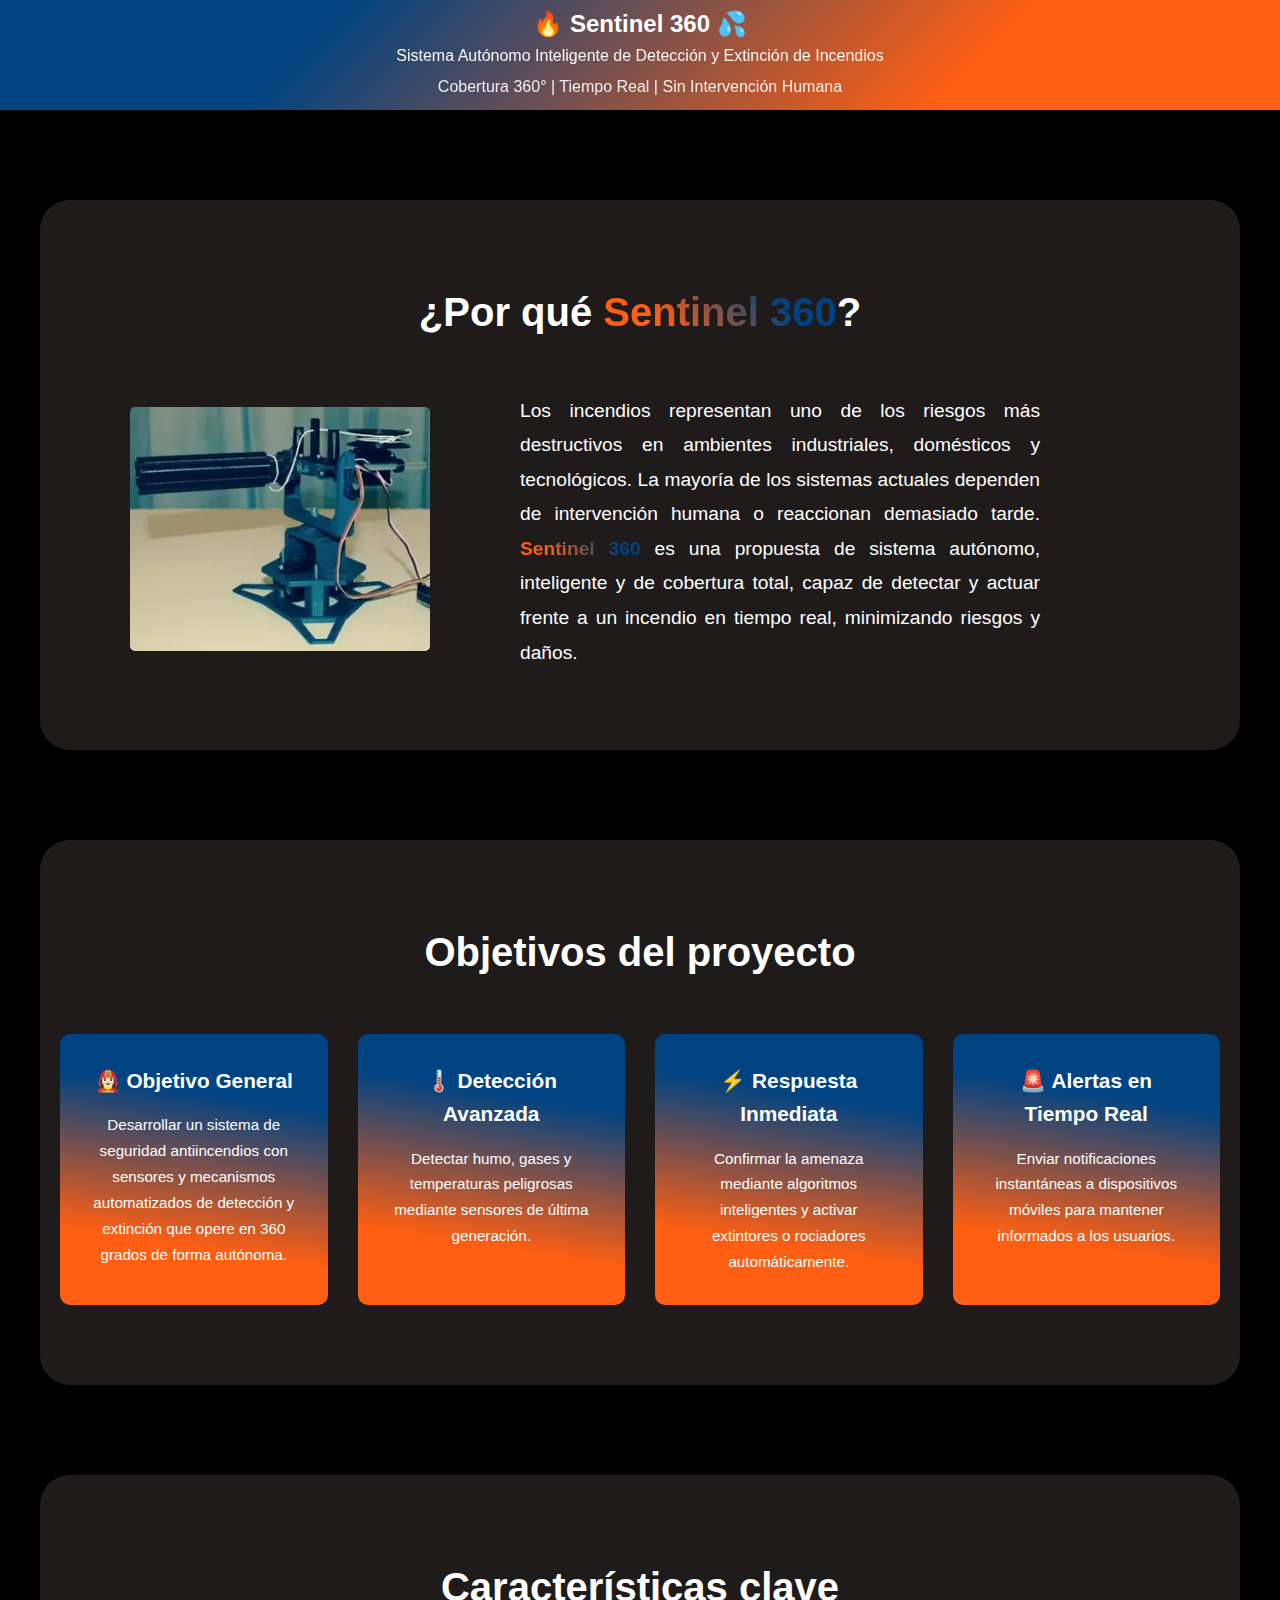
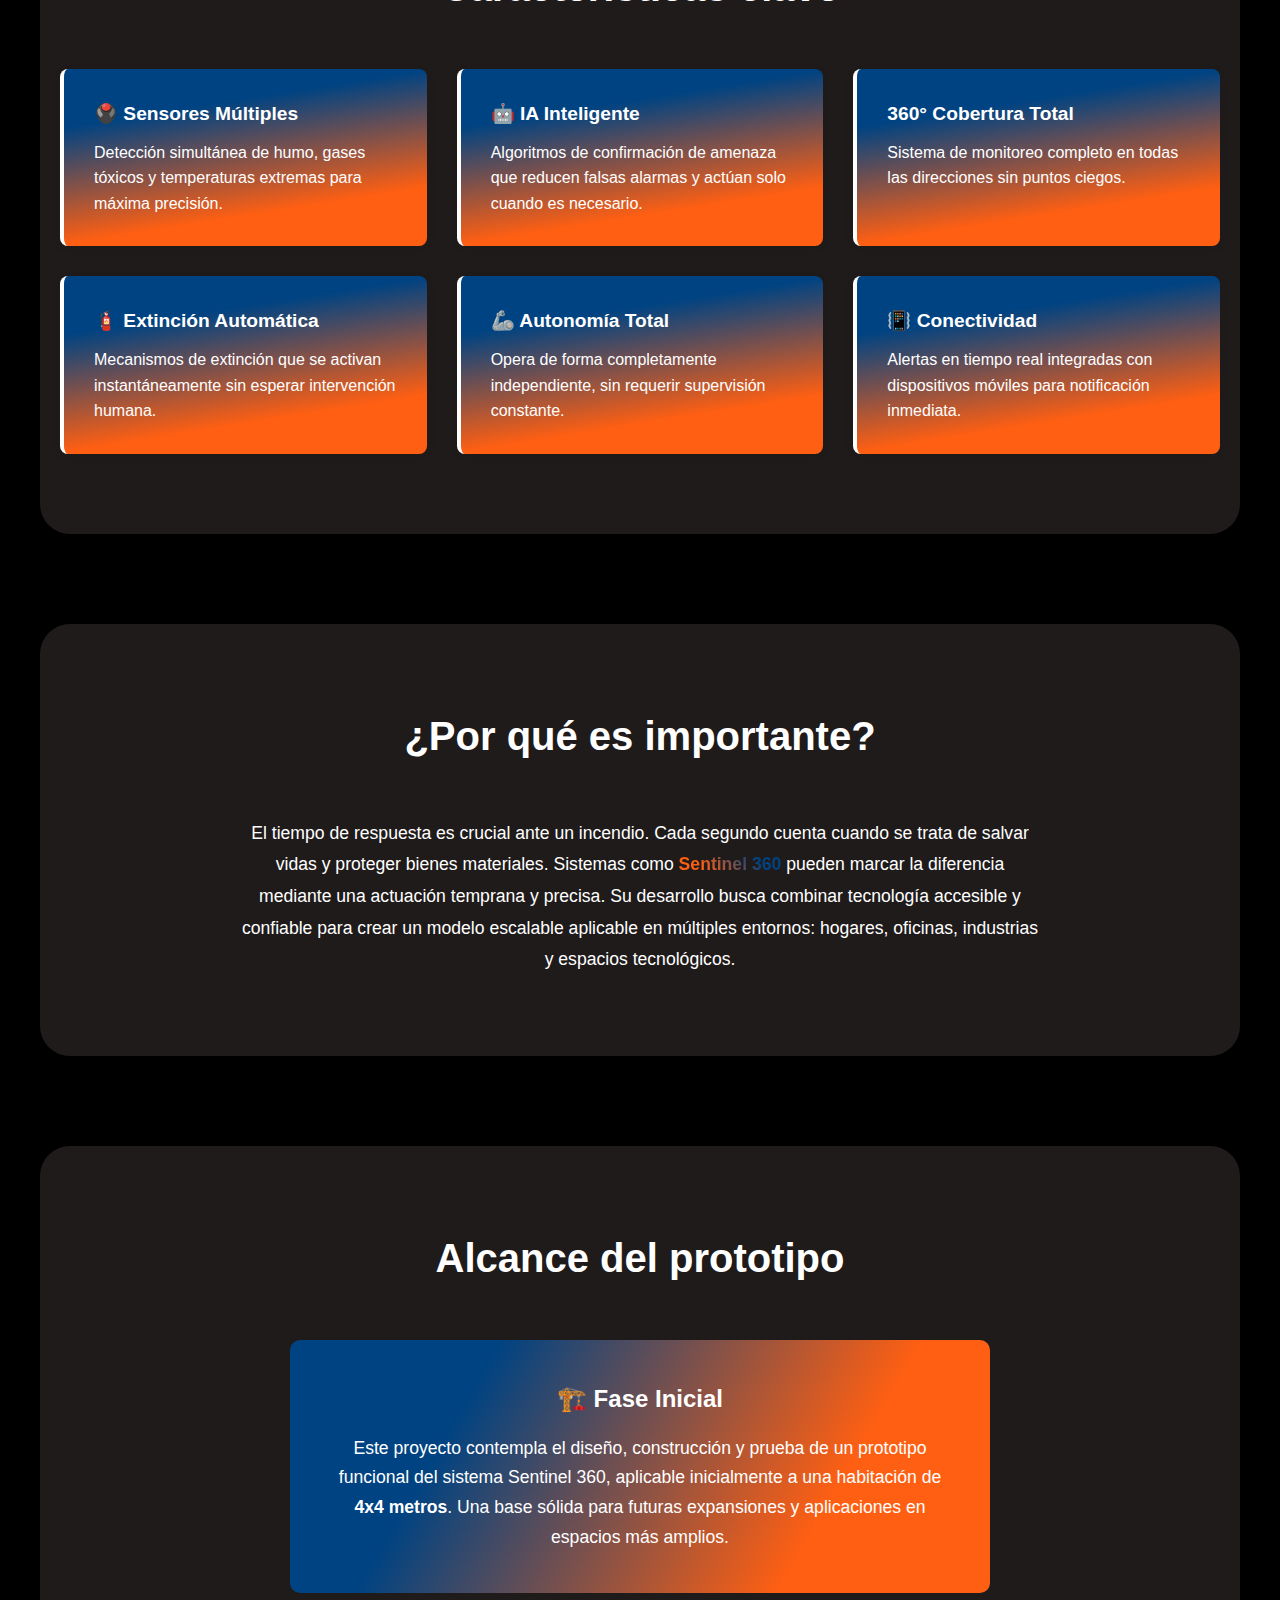
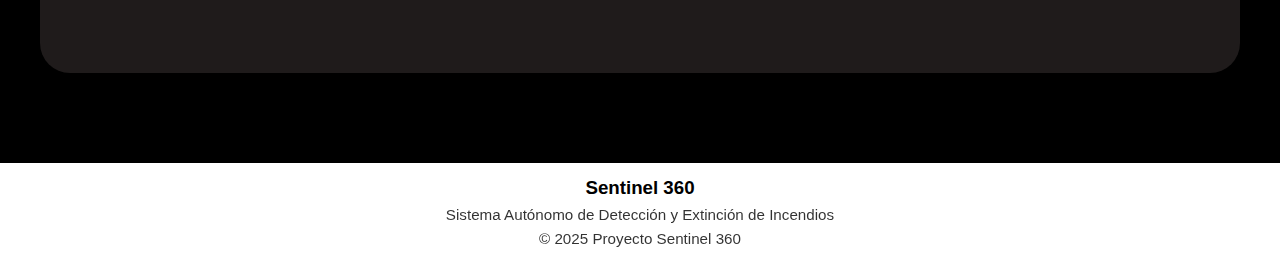
<file: index.html>
<!DOCTYPE html>
<html lang="es">
<head>
    <meta charset="UTF-8">
    <meta name="viewport" content="width=device-width, initial-scale=1.0">
    <title>Sentinel 360 - Sistema Antiincendios Autónomo</title>
    <link rel="stylesheet" href="style.css">
</head>
<body>
    <!-- Hero -->
    <section class="hero">
        <h2>🔥 Sentinel 360 💦</h2>
        <p class="subtitle">Sistema Autónomo Inteligente de Detección y Extinción de Incendios</p>
        <p class="subtitle" style="font-size: 1em; opacity: 0.9;">Cobertura 360° | Tiempo Real | Sin Intervención Humana</p>
    </section>
    
    <!-- Introducción -->
    <section class="block">
        <h2 class="section-title">¿Por qué <span class="gradient-text">Sentinel 360</span>?</h2>
   <img class="img" src="modelo.webp" width="300"> <!-- <- There -->
        <p class="intro-text">
            Los incendios representan uno de los riesgos más destructivos en ambientes industriales, domésticos y tecnológicos. 
            La mayoría de los sistemas actuales dependen de intervención humana o reaccionan demasiado tarde. 
            <strong class="gradient-text">Sentinel 360</strong> es una propuesta de sistema autónomo, inteligente y de cobertura total, 
            capaz de detectar y actuar frente a un incendio en tiempo real, minimizando riesgos y daños.
        </p>
    </section>
    
    <!-- Objetivos -->
    <section class="block">
        <h2 class="section-title">Objetivos del proyecto</h2>
        <div class="objectives-grid">
            <div class="objective-card">
                <h3>👩🏻‍🚒 Objetivo General</h3>
                <p>Desarrollar un sistema de seguridad antiincendios con sensores y mecanismos automatizados de detección y extinción que opere en 360 grados de forma autónoma.</p>
            </div>
            <div class="objective-card">
                <h3>🌡️ Detección Avanzada</h3>
                <p>Detectar humo, gases y temperaturas peligrosas mediante sensores de última generación.</p>
            </div>
            <div class="objective-card">
                <h3>⚡ Respuesta Inmediata</h3>
                <p>Confirmar la amenaza mediante algoritmos inteligentes y activar extintores o rociadores automáticamente.</p>
            </div>
            <div class="objective-card">
                <h3>🚨 Alertas en Tiempo Real</h3>
                <p>Enviar notificaciones instantáneas a dispositivos móviles para mantener informados a los usuarios.</p>
            </div>
        </div>
    </section>
    
    <!-- Características -->
    <section class="block">
        <h2 class="section-title">Características clave</h2>
        <div class="features-list">
            <div class="feature-item">
                <h4>🖲️ Sensores Múltiples</h4>
                <p>Detección simultánea de humo, gases tóxicos y temperaturas extremas para máxima precisión.</p>
            </div>
            <div class="feature-item">
                <h4>🤖 IA Inteligente</h4>
                <p>Algoritmos de confirmación de amenaza que reducen falsas alarmas y actúan solo cuando es necesario.</p>
            </div>
            <div class="feature-item">
                <h4>360° Cobertura Total</h4>
                <p>Sistema de monitoreo completo en todas las direcciones sin puntos ciegos.</p>
            </div>
            <div class="feature-item">
                <h4>🧯 Extinción Automática</h4>
                <p>Mecanismos de extinción que se activan instantáneamente sin esperar intervención humana.</p>
            </div>
            <div class="feature-item">
                <h4>🦾 Autonomía Total</h4>
                <p>Opera de forma completamente independiente, sin requerir supervisión constante.</p>
            </div>
            <div class="feature-item">
                <h4>📳 Conectividad</h4>
                <p>Alertas en tiempo real integradas con dispositivos móviles para notificación inmediata.</p>
            </div>
        </div>
    </section>
    
    <!-- Justificación -->
    <section class="justification block">
        <h2 class="section-title">¿Por qué es importante?</h2>
        <div class="justification-content">
            <p>
                El tiempo de respuesta es crucial ante un incendio. Cada segundo cuenta cuando se trata de salvar vidas y proteger bienes materiales. 
                Sistemas como <strong class="gradient-text">Sentinel 360</strong> pueden marcar la diferencia mediante una actuación temprana y precisa. 
                Su desarrollo busca combinar tecnología accesible y confiable para crear un modelo escalable aplicable en múltiples entornos: 
                hogares, oficinas, industrias y espacios tecnológicos.
            </p>
        </div>
    </section>
    
    <!-- Alcance -->
    <section class="scope block">
        <h2 class="section-title">Alcance del prototipo</h2>
        <div class="scope-box">
            <h3>🏗️ Fase Inicial</h3>
            <p>
                Este proyecto contempla el diseño, construcción y prueba de un prototipo funcional del sistema Sentinel 360, 
                aplicable inicialmente a una habitación de <strong>4x4 metros</strong>. 
                Una base sólida para futuras expansiones y aplicaciones en espacios más amplios.
            </p>
        </div>
    </section>
    
    <!-- Footer -->
    <footer id="contact">
        <h3>Sentinel 360</h3>
        <p class="footer-info">Sistema Autónomo de Detección y Extinción de Incendios</p>
        <p class="footer-info">© 2025 Proyecto Sentinel 360</p>
    </footer>
</body>
</html>
</file>
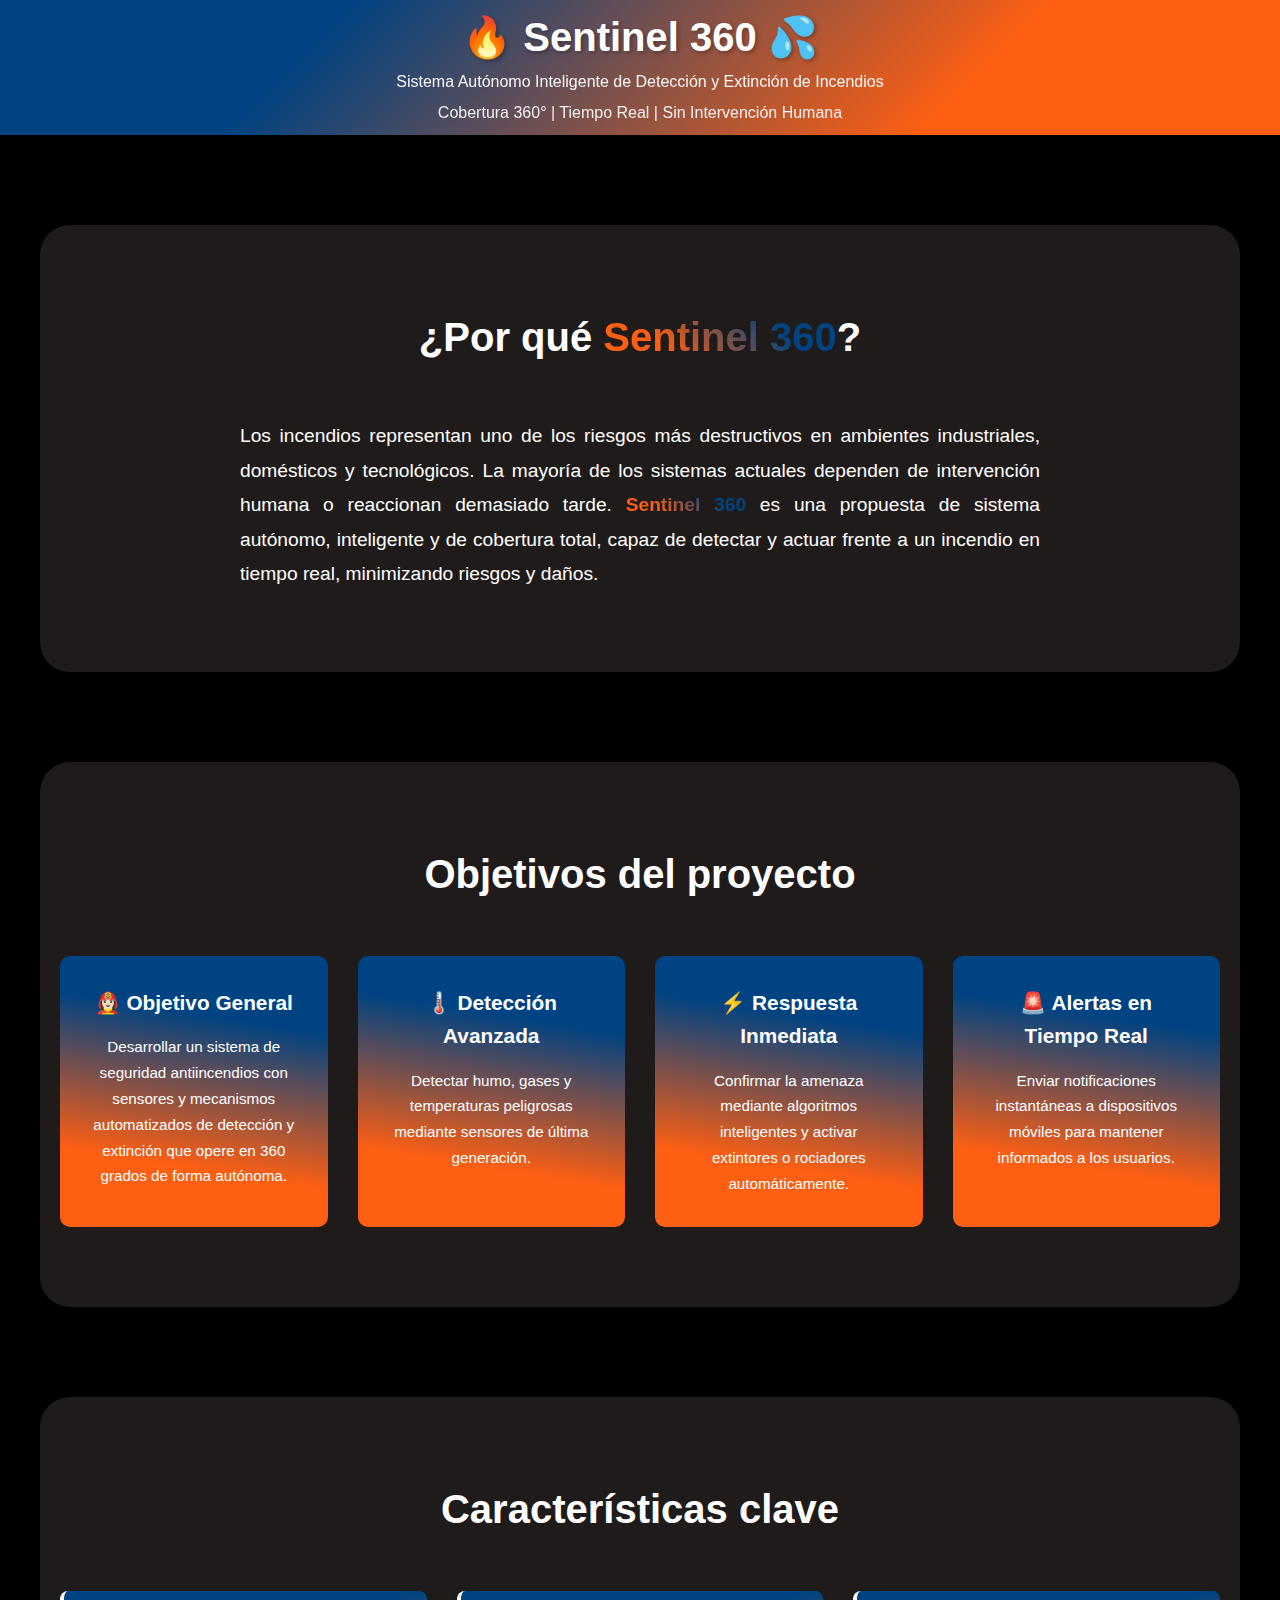
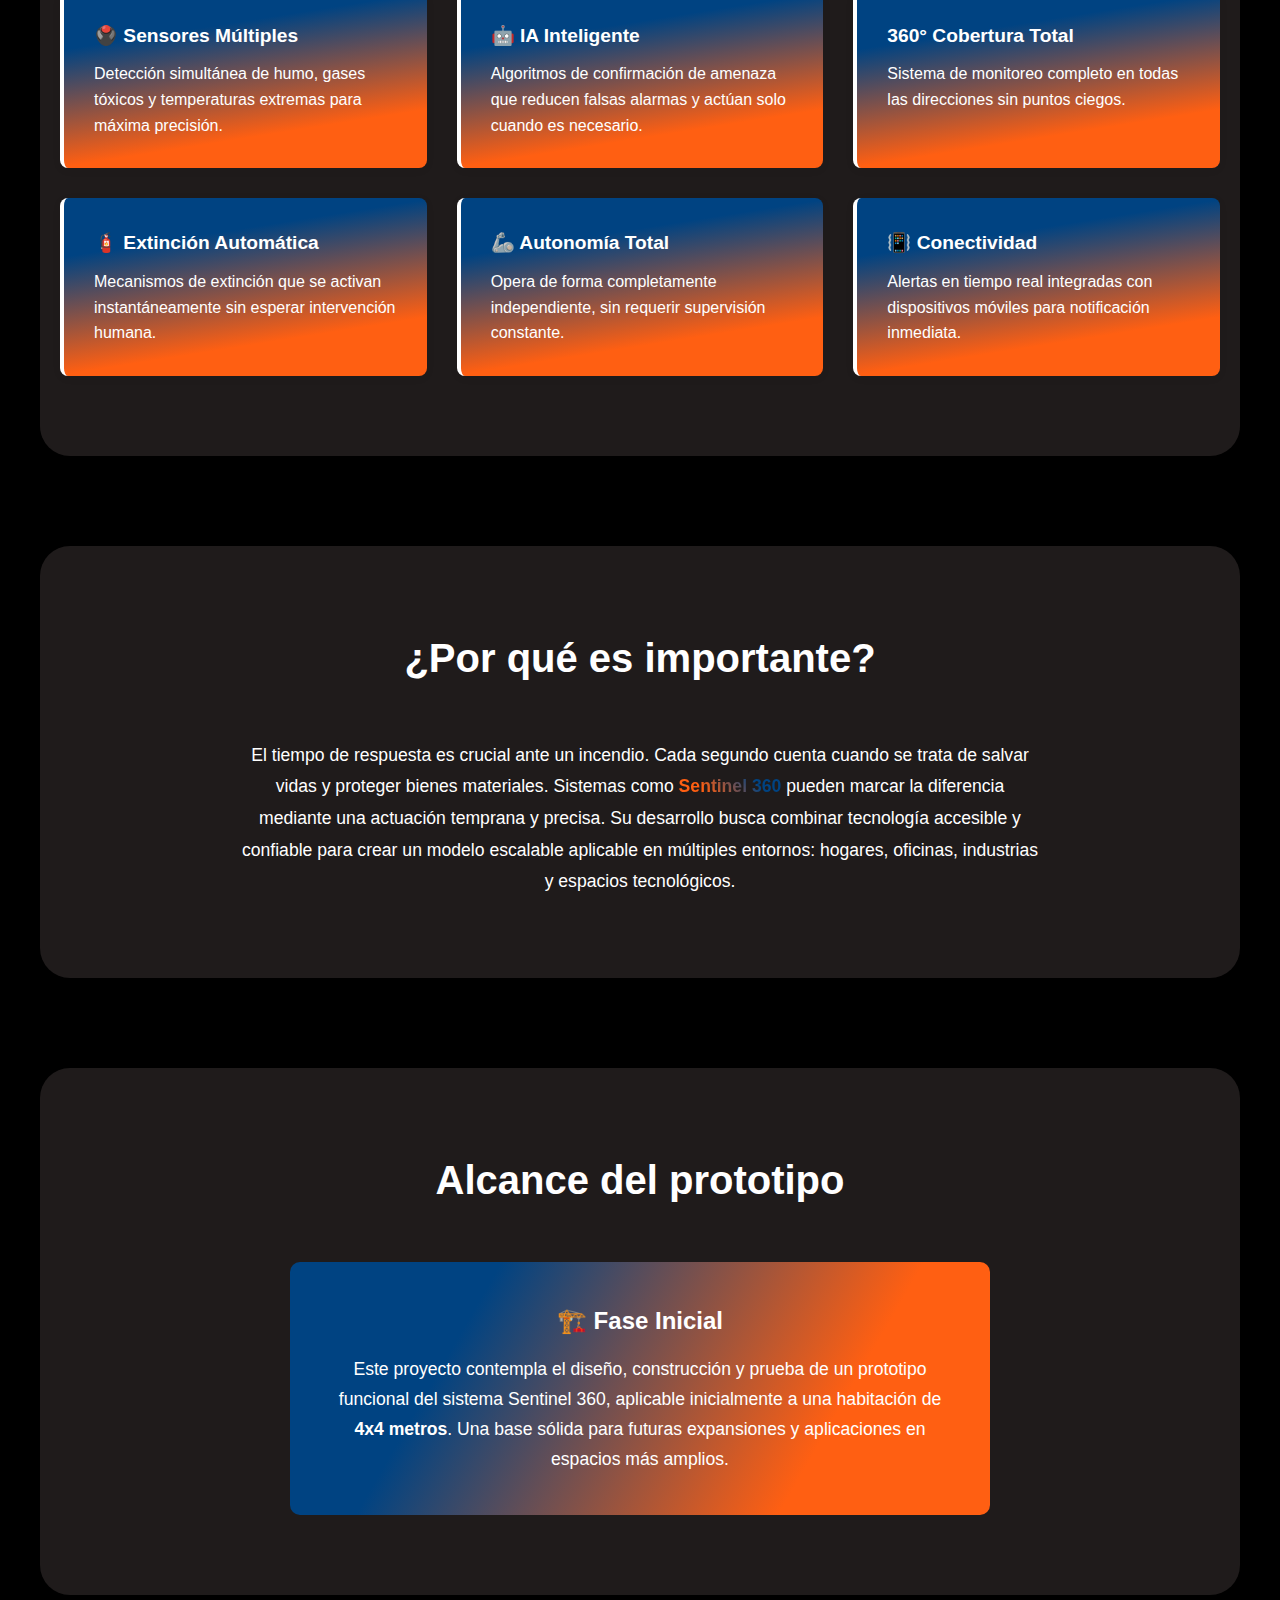
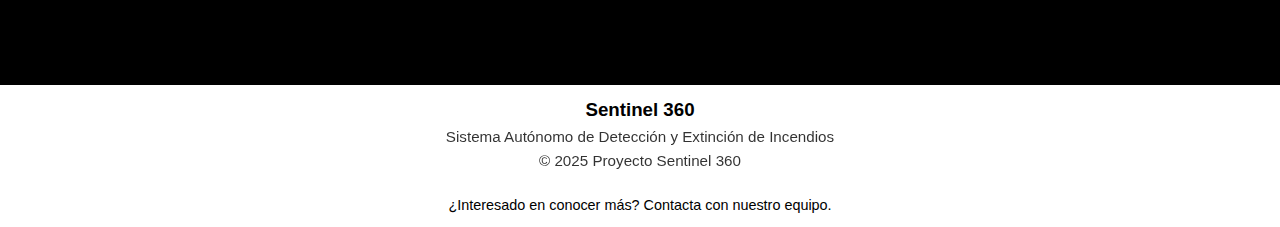
<file: sentinel360.html>
<!DOCTYPE html>
<html lang="es">
<head>
    <meta charset="UTF-8">
    <meta name="viewport" content="width=device-width, initial-scale=1.0">
    <title>Sentinel 360 - Sistema Antiincendios Autónomo</title>
    <link rel="stylesheet" href="style.css">
</head>
<body>
    <!-- Hero -->
    <section class="hero">
        <h1>🔥 Sentinel 360 💦</h1>
        <p class="subtitle">Sistema Autónomo Inteligente de Detección y Extinción de Incendios</p>
        <p class="subtitle" style="font-size: 1em; opacity: 0.9;">Cobertura 360° | Tiempo Real | Sin Intervención Humana</p>
    </section>
    
    <!-- Introducción -->
    <section class="block">
        <h2 class="section-title">¿Por qué <span class="gradient-text">Sentinel 360</span>?</h2>
        <p class="intro-text">
            Los incendios representan uno de los riesgos más destructivos en ambientes industriales, domésticos y tecnológicos. 
            La mayoría de los sistemas actuales dependen de intervención humana o reaccionan demasiado tarde. 
            <strong class="gradient-text">Sentinel 360</strong> es una propuesta de sistema autónomo, inteligente y de cobertura total, 
            capaz de detectar y actuar frente a un incendio en tiempo real, minimizando riesgos y daños.
        </p>
    </section>
    
    <!-- Objetivos -->
    <section class="block">
        <h2 class="section-title">Objetivos del proyecto</h2>
        <div class="objectives-grid">
            <div class="objective-card">
                <h3>👩🏻‍🚒 Objetivo General</h3>
                <p>Desarrollar un sistema de seguridad antiincendios con sensores y mecanismos automatizados de detección y extinción que opere en 360 grados de forma autónoma.</p>
            </div>
            <div class="objective-card">
                <h3>🌡️ Detección Avanzada</h3>
                <p>Detectar humo, gases y temperaturas peligrosas mediante sensores de última generación.</p>
            </div>
            <div class="objective-card">
                <h3>⚡ Respuesta Inmediata</h3>
                <p>Confirmar la amenaza mediante algoritmos inteligentes y activar extintores o rociadores automáticamente.</p>
            </div>
            <div class="objective-card">
                <h3>🚨 Alertas en Tiempo Real</h3>
                <p>Enviar notificaciones instantáneas a dispositivos móviles para mantener informados a los usuarios.</p>
            </div>
        </div>
    </section>
    
    <!-- Características -->
    <section class="block">
        <h2 class="section-title">Características clave</h2>
        <div class="features-list">
            <div class="feature-item">
                <h4>🖲️ Sensores Múltiples</h4>
                <p>Detección simultánea de humo, gases tóxicos y temperaturas extremas para máxima precisión.</p>
            </div>
            <div class="feature-item">
                <h4>🤖 IA Inteligente</h4>
                <p>Algoritmos de confirmación de amenaza que reducen falsas alarmas y actúan solo cuando es necesario.</p>
            </div>
            <div class="feature-item">
                <h4>360° Cobertura Total</h4>
                <p>Sistema de monitoreo completo en todas las direcciones sin puntos ciegos.</p>
            </div>
            <div class="feature-item">
                <h4>🧯 Extinción Automática</h4>
                <p>Mecanismos de extinción que se activan instantáneamente sin esperar intervención humana.</p>
            </div>
            <div class="feature-item">
                <h4>🦾 Autonomía Total</h4>
                <p>Opera de forma completamente independiente, sin requerir supervisión constante.</p>
            </div>
            <div class="feature-item">
                <h4>📳 Conectividad</h4>
                <p>Alertas en tiempo real integradas con dispositivos móviles para notificación inmediata.</p>
            </div>
        </div>
    </section>
    
    <!-- Justificación -->
    <section class="justification block">
        <h2 class="section-title">¿Por qué es importante?</h2>
        <div class="justification-content">
            <p>
                El tiempo de respuesta es crucial ante un incendio. Cada segundo cuenta cuando se trata de salvar vidas y proteger bienes materiales. 
                Sistemas como <strong class="gradient-text">Sentinel 360</strong> pueden marcar la diferencia mediante una actuación temprana y precisa. 
                Su desarrollo busca combinar tecnología accesible y confiable para crear un modelo escalable aplicable en múltiples entornos: 
                hogares, oficinas, industrias y espacios tecnológicos.
            </p>
        </div>
    </section>
    
    <!-- Alcance -->
    <section class="scope block">
        <h2 class="section-title">Alcance del prototipo</h2>
        <div class="scope-box">
            <h3>🏗️ Fase Inicial</h3>
            <p>
                Este proyecto contempla el diseño, construcción y prueba de un prototipo funcional del sistema Sentinel 360, 
                aplicable inicialmente a una habitación de <strong>4x4 metros</strong>. 
                Una base sólida para futuras expansiones y aplicaciones en espacios más amplios.
            </p>
        </div>
    </section>
    
    <!-- Footer -->
    <footer id="contact">
        <h3>Sentinel 360</h3>
        <p class="footer-info">Sistema Autónomo de Detección y Extinción de Incendios</p>
        <p class="footer-info">© 2025 Proyecto Sentinel 360</p>
        <p style="margin-top: 20px; font-size: 0.9em;">¿Interesado en conocer más? Contacta con nuestro equipo.</p>
    </footer>
</body>
</html>
</file>
<file: style.css>
* {

    margin: 0;
    padding: 0;
    box-sizing: border-box;
 }

 body {

    font-family: 'Segoe UI', Tahoma, Geneva, Verdana, sans-serif;
    line-height: 1.6;
    color: #333;
    background: black;

 }

 .hero {

    background: linear-gradient(135deg, #004382 0%, #004382 25%, #FF5F12 75%, #FF5F12 100%);
    color: white;
    padding: 5px 20px;
    text-align: center;
    min-height: auto;
    height: auto;
    width: 100vw;
    max-width: 100vw;
    display: flex;
    flex-direction: column;
    justify-content: center;
    align-items: center;

 }

 .hero h1 {

    width: 100%;
    font-size: 2.5em;
    font-weight: 700;
    text-shadow: 2px 2px 4px rgba(0,0,0,0.3);

 }

 .hero .subtitle {

    font-size: 1em;
    margin-bottom: 5px;
    opacity: 0.95;
    width: 100%;
    margin-left: auto;
    margin-right: auto;

 }

 .img {

    float: left;
    margin-top: 13.5px;
    margin-left: 70px;
    margin-right: 90px;
    margin-bottom: 10px;
    border-radius: 5px;
    width: 300px;
    height: auto;
    transition: transform 0.3s ease, box-shadow 0.3s ease;

 }

 .cta-button {

    background: #e94560;
    color: white;
    padding: 15px 40px;
    border: none;
    border-radius: 50px;
    font-size: 1.1em;
    cursor: pointer;
    transition: all 0.3s ease;
    display: inline-block;
    text-decoration: none;
    font-weight: 600;
    box-shadow: 0 4px 15px rgba(233, 69, 96, 0.4);

 }

 .cta-button:hover {

    background: #d43550;
    transform: translateY(-2px);
    box-shadow: 0 6px 20px rgba(233, 69, 96, 0.6);

 }

 section {

    padding: 80px 20px;
    max-width: 1200px;

 }

 .section-title {

    font-size: 2.5em;
    margin-bottom: 50px;
    text-align: center;
    color: white;
    font-weight: 700;

 }

 .gradient-text {

    background:
    linear-gradient(

       230deg,
       #004382 0%,
       #004382 25%,
       #FF5F12 75%,
       #FF5F12 100%

    );

    -webkit-background-clip: text;
    background-clip: text;
    -webkit-text-fill-color: transparent;

 }

 .block {

    background: #1F1B1B;
    border-radius: 30px;
    margin: 90px auto;
    color: white;

 }

 .intro-text {

    font-size: 1.2em;
    line-height: 1.8;
    max-width: 800px;
    margin: 0 auto;
    text-align: justify;
    color: white;

 }

 .objectives-grid {

    display: grid;
    grid-template-columns: repeat(auto-fit, minmax(250px, 1fr));
    gap: 30px;
    margin-top: 40px;

 }

 .objective-card {

    background: linear-gradient(9deg, #FF5F12 0%, #FF5F12 25%, #004382 75%, #004382 100%);
    color: white;
    padding: 30px;
    border-radius: 10px;
    text-align: center;
    transition: transform 0.3s ease, box-shadow 0.3s ease;

 }

 .objective-card:hover {

    transform: translateY(-10px);
    box-shadow: 0 2.5px 20px white;

 }

 .feature-item:hover {

    transform: translateY(-10px);
    box-shadow: 0 2.5px 20px white;

 }

 .img:hover {

    transform: translateY(-10px);
    box-shadow: 0 2.5px 20px white;

 }

 .scope-box:hover {

    transform: translateY(-10px);
    box-shadow: 0 2.5px 20px white;

 }

 .objective-card h3 {

    margin-bottom: 15px;
    font-size: 1.3em;
    color: white;

 }

 .objective-card p {

    line-height: 1.7;
    font-size: 0.95em;

 }

 .features-list {

    display: grid;
    grid-template-columns: repeat(auto-fit, minmax(280px, 1fr));
    gap: 30px;
    margin-top: 40px;

 }

 .feature-item {

    background: linear-gradient(351deg, #FF5F12 0%, #FF5F12 25%, #004382 75%, #004382 100%);
    padding: 30px;
    border-radius: 8px;
    border-left: 4px solid white;
    box-shadow: 0 2px 10px rgba(0,0,0,0.05);
    transition: transform 0.3s ease, box-shadow 0.3s ease;

 }

 .feature-item h4 {

    color: white;
    margin-bottom: 10px;
    font-size: 1.2em;

 }

 .feature-item p {

    color: white;
    line-height: 1.6;

 }

 .justification .section-title { color: white; }

 .justification .section-title span { color: #ff6b7a; }

 .justification-content {

    font-size: 1.1em;
    line-height: 1.8;
    max-width: 800px;
    margin: 0 auto;
    text-align: center;

 }

 .scope-box {

    background: linear-gradient(120deg, #004382 0%, #004382 25%, #FF5F12 75%, #FF5F12 100%);
    color: white;
    padding: 40px;
    border-radius: 10px;
    text-align: center;
    max-width: 700px;
    margin: 0 auto;
    transition: transform 0.3s ease, box-shadow 0.3s ease;

 }

 .scope-box h3 {

    font-size: 1.5em;
    margin-bottom: 15px;

 }

 .scope-box p {

    font-size: 1.1em;
    line-height: 1.7;

 }

 footer {

    background: white;
    color: black;
    text-align: center;
    padding: 10px 20px;

 }

 .footer-info {

    font-size: 0.95em;
    opacity: 0.8;

 }

 @media (max-width: 768px) {

    .img {

       width: 100%;
       max-width: 250px;
       float: none;
       display: block;
       margin: 0 auto 20px auto;

    }

    .hero .subtitle { font-size: 1em; }

    .hero h1 { font-size: 2.2em; }
    .hero .subtitle { font-size: 1.1em; }
    .section-title { font-size: 1.8em; }
    section { padding: 50px 20px; }

 }
</file>
